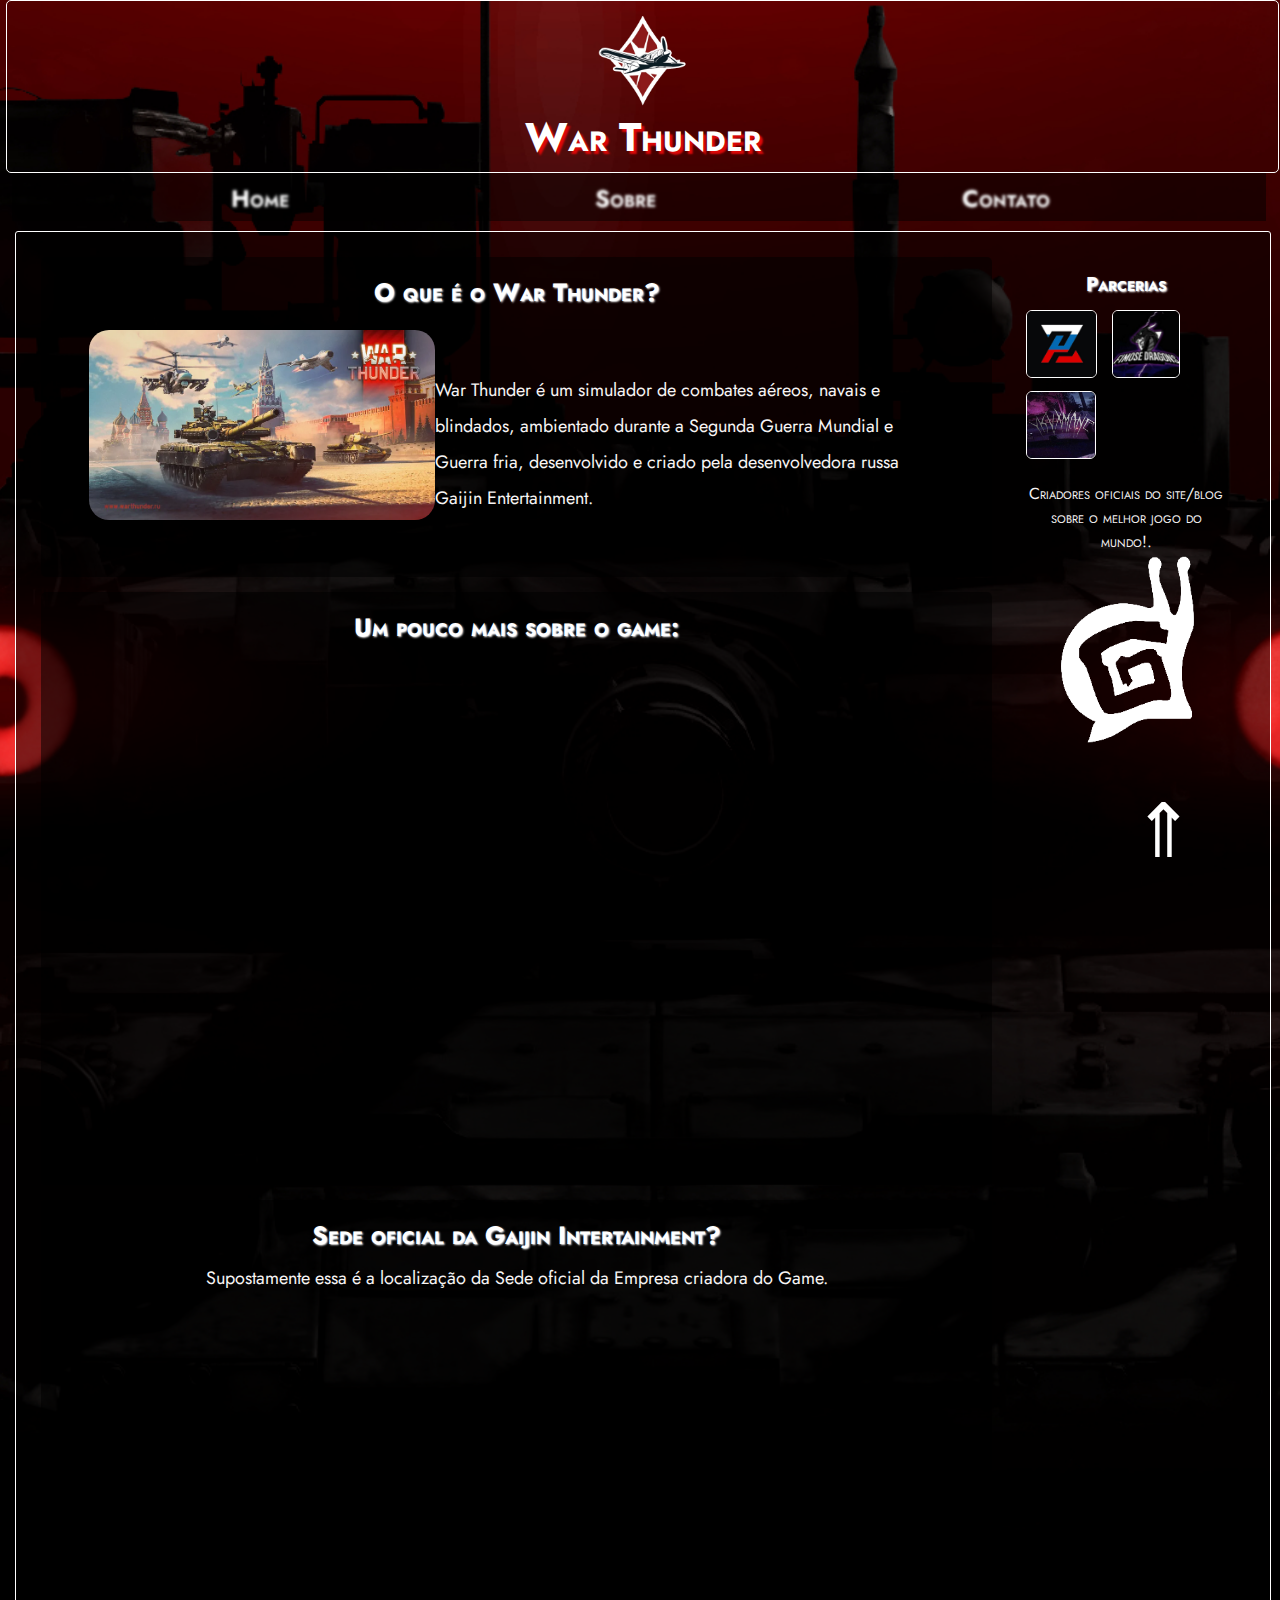
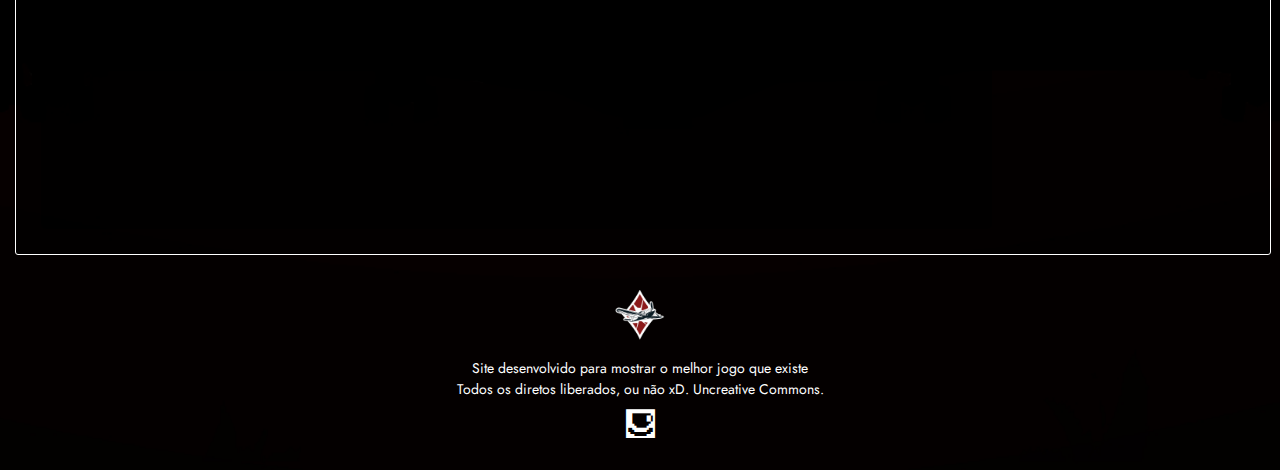
<file: Projeto_Front-End-main/index.html>
<!DOCTYPE html>

<html lang="pt-br">

<head>
    <meta charset="utf-8">


    <title>DS - War Thunder</title>
    <link rel="icon" type="image/logo-icon" href="imagens/logowarthunderuau.png">


    <link rel="stylesheet" href="css/reset.css">
    <link rel="stylesheet" href="css/style.css">

</head>

<body>
    
    <header id="topo">
        <img class="logo" src="imagens/logowarthunderuau.png" alt="Logo oficial do jogo">
        <h1 class="titulo">War Thunder</h1>
    </header>

   
    <nav>
        <ul class="menu">
            <li class="item-menu"><a href="index.html">Home</a></li>
            <li class="item-menu"><a href="sobre.html">Sobre</a></li>
            <li class="item-menu"><a href="contato.html">Contato</a></li>
        </ul>
    </nav>

    
    <main>
       
        <section class="curso-info">
            <h2 class="titulo-section">O que é o War Thunder?</h2>
            <img class="curso-img" src="imagens/war-thunderminilogo.webp">
            <p class="curso-paragrafo">War Thunder é um simulador de combates aéreos, navais e blindados, ambientado durante a Segunda Guerra Mundial e Guerra fria, desenvolvido e criado pela desenvolvedora russa Gaijin Entertainment.</p>

            
        </section>

      
        <section>
            <h2 class="titulo-section">Um pouco mais sobre o game:</h2>
            <iframe class="video" src="https://youtu.be/0sfA-NsbzJY" name="video
                title="YouTube video player frameborder="30" loading="lazy"
                allow="accelerometer; autoplay; clipboard-write; encrypted-media; gyroscope; picture-in-picture; web-share"
                allowfullscreen></iframe>
        </section>

       
        <section id="section-maps">
            <h2 class="titulo-section">Sede oficial da Gaijin Intertainment?</h2>
            <p class="mapa-info">Supostamente essa é a localização da Sede oficial da Empresa criadora do Game.
            </p>
            <iframe class="mapa" name="mapa"
                src=""
                style="border:0;" allowfullscreen="" loading="lazy"
                referrerpolicy="no-referrer-when-downgrade"></iframe>
        </section>
        <aside class="sidebar">
            <h3 class="sidebar-titulo">Parcerias</h3>
            <a class="sidebar-links" href=""><img class="sidebar-banners" src="imagens/Piazadamagralol.png"
                    alt="Piazada Magra"></a>
            <a class="sidebar-links" href=""><img class="sidebar-banners" src="imagens/Fimose_Dragons.jpeg"
                    alt="Fimose Dragons"></a>
            <a class="sidebar-links" href=""><img class="sidebar-banners" src="imagens/ykveumesmo.png" alt="YKVXMANE"></a>
            
            <p class="sidebar-info">Criadores oficiais do site/blog sobre o melhor jogo do mundo!.</p>
            <img class="sidebar-img" src="imagens/logo da gaijin caracol sla.png" alt="Logo Gaijin">
        </aside>

        <a class="btn_inicio" href="#topo" title="Voltar ao Início">&#8657</a>
        
    </main>

    
    <footer>
        <img class="logo-rodape" src="imagens/logowarthunderuau.png" alt="Logo oficial do jogo">
        <p class="texto-rodape">Site desenvolvido para mostrar o melhor jogo que existe</p>
        <p class="texto-rodape">Todos os diretos liberados, ou não xD. Uncreative Commons.</p>
        <p class="texto-rodape" style="font-size: 33px;">&#9982;</p>
    </footer>
</body>

</html>
</file>
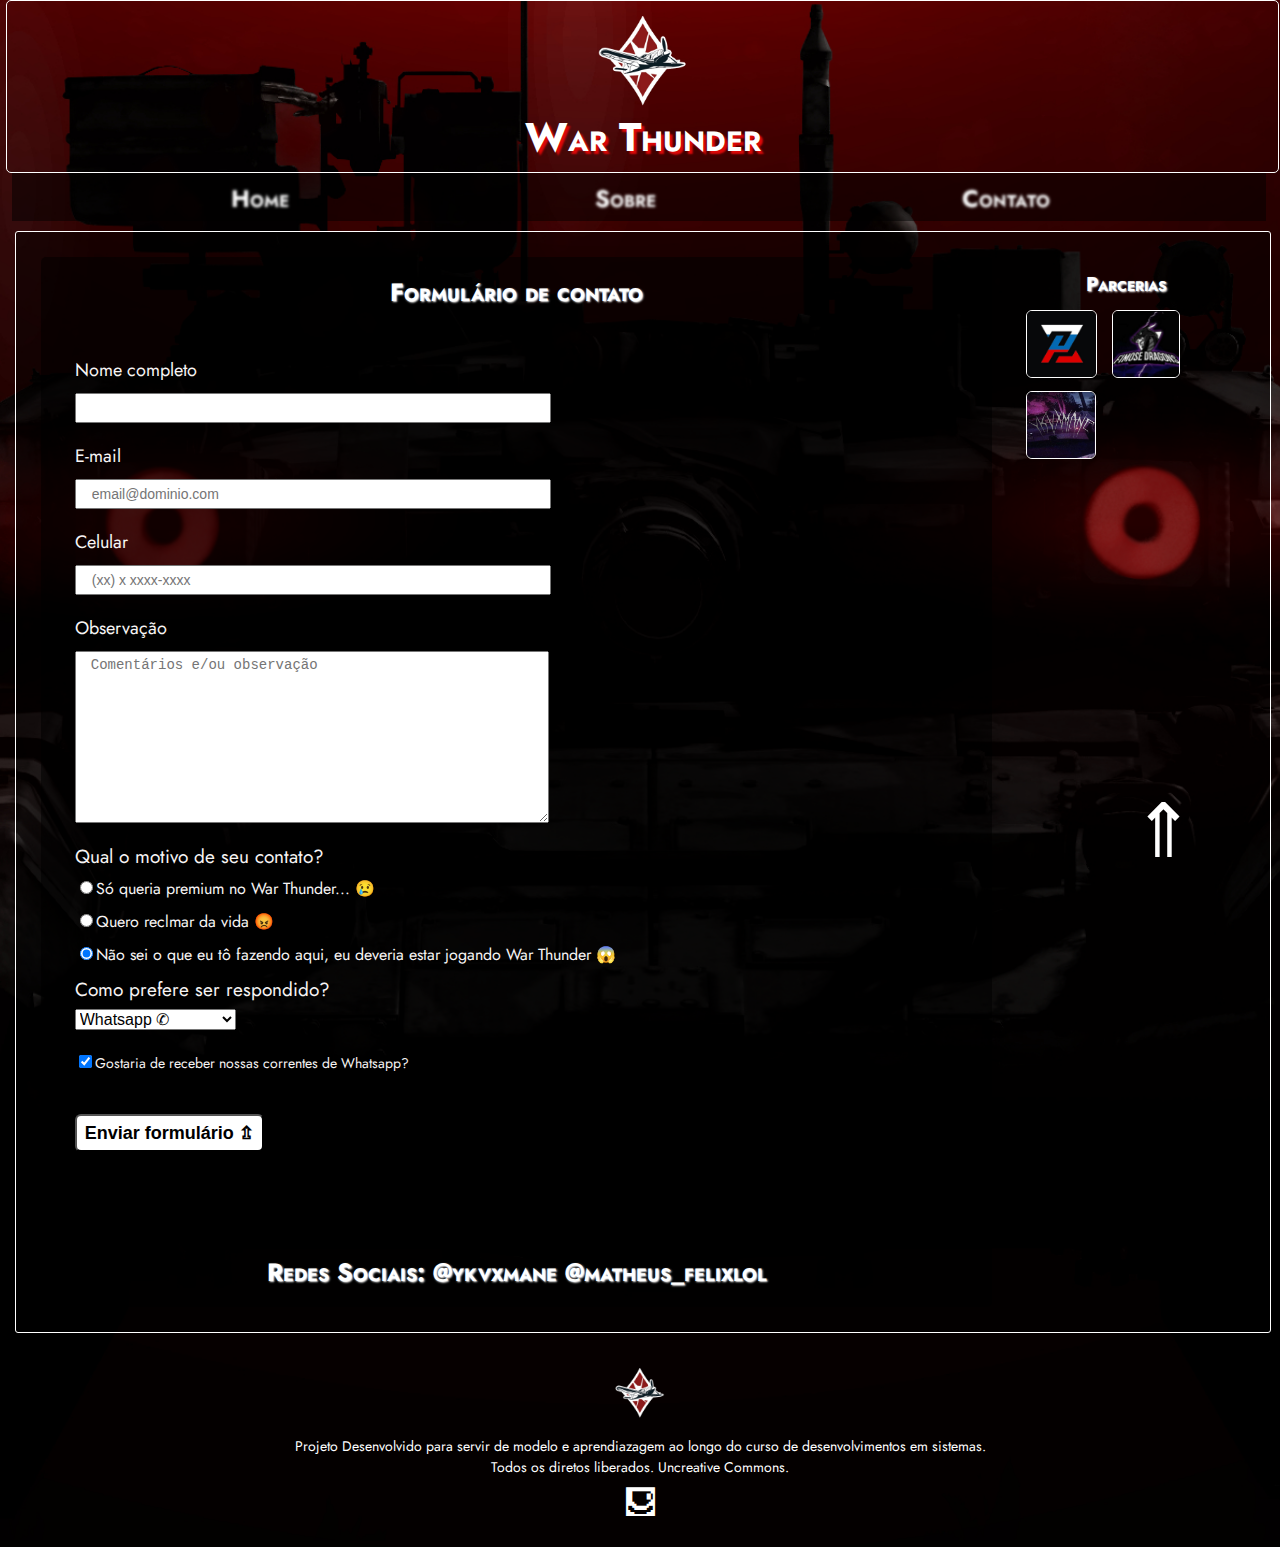
<file: Projeto_Front-End-main/contato.html>
<!DOCTYPE html>

<html lang="pt-br">
    <head>
        <meta charset="utf-8">

        <title>DS - War Thunder</title>
        <link rel="icon" type="image/x-icon" href="imagens/logowarthunderuau.png">


        <link rel="stylesheet" href="css/reset.css">
        <link rel="stylesheet" href="css/style.css">
        
    </head>
    <body>
       
        <header id="topo">
            <img class="logo" src="imagens/logowarthunderuau.png" alt="Logo oficial do jogo">
            <h1 class="titulo">War Thunder</h1>
        </header>
    
        
        <nav>
            <ul class="menu">
                <li class="item-menu"><a href="index.html">Home</a></li>
                <li class="item-menu"><a href="sobre.html">Sobre</a></li>
                <li class="item-menu"><a href="contato.html">Contato</a></li>
            </ul>
        </nav>
        
        
        <main>
            
            <section>
                <h2 class="titulo-section">Formulário de contato</h2>
                <form>
                    <label for="nome">Nome completo</label>
                    <input type="text" id="nome" class="entrada_dados" required>
                    <label for="email">E-mail</label>
                    <input type="email" id="email" class="entrada_dados" placeholder="email@dominio.com">
                    <label for="celular">Celular</label>
                    <input type="tel" id="celular" class="entrada_dados" required placeholder="(xx) x xxxx-xxxx">
                    <label for="obs">Observação</label>
                    <textarea cols="70" rows="10" id="obs" class="entrada_dados" placeholder="Comentários e/ou observação"></textarea>

                    <fieldset>
                        <legend>Qual o motivo de seu contato?</legend>
                        <label for="radio-op1">
                            <input type="radio" value="conversa" id="radio-op1" name="contato">Só queria premium no War Thunder... &#128546;
                        </label>
                        <label for="radio-op2">
                            <input type="radio" value="reclamar" id="radio-op2" name="contato">Quero reclmar da vida &#128545;
                        </label>
                        <label for="radio-op3">
                            <input type="radio" value="nsei" id="radio-op3" name="contato" checked>Não sei o que eu tô fazendo aqui, eu deveria estar jogando War Thunder &#128561;
                        </label>
                    </fieldset>

                    <fieldset>
                        <legend>Como prefere ser respondido?</legend>
                        <select>
                            <option>Whatsapp &#9990;</option>
                            <option>E-mail &#9993;</option>
                            <option>Ligação &#9743;</option>
                            <option>Sinal de Fumaça &#9832;</option>
                            <option>Telepatia &#128174;</option>
                            <option>Invocação &#9959;</option>
                        </select>
                    </fieldset>

                    <label class="spam"><input type="checkbox" checked required>Gostaria de receber nossas correntes de Whatsapp?</label>

                    <input class="enviar" type="submit" value="Enviar formulário &#8684;">

                </form>
            </section>
            
            
            <section>
                <h2 class="titulo-section">Redes Sociais: @ykvxmane @matheus_felixlol</h2>

            </section>
            <aside class="sidebar">
                <h3 class="sidebar-titulo">Parcerias</h3>
                <a class="sidebar-links" href=""><img class="sidebar-banners" src="imagens/Piazadamagralol.png"
                        alt="Piazada Magra"></a>
                <a class="sidebar-links" href=""><img class="sidebar-banners" src="imagens/Fimose_Dragons.jpeg"
                        alt="Fimose Dragons"></a>
                <a class="sidebar-links" href=""><img class="sidebar-banners" src="imagens/ykveumesmo.png" alt="YKVXMANE"></a>

            <a class="btn_inicio" href="#topo" title="Voltar ao Início">&#8657</a>

        </main>
        
        
        <footer>
            <img class="logo-rodape" src="imagens/logowarthunderuau.png" alt="Logo oficial do Jogo">
            <p class="texto-rodape">Projeto Desenvolvido para servir de modelo e aprendiazagem ao longo do curso de
                desenvolvimentos em sistemas.</p>
            <p class="texto-rodape">Todos os diretos liberados. Uncreative Commons.</p>
            <p class="texto-rodape" style="font-size: 33px;">&#9982;</p>
        </footer>
    </body>
</html>
</file>
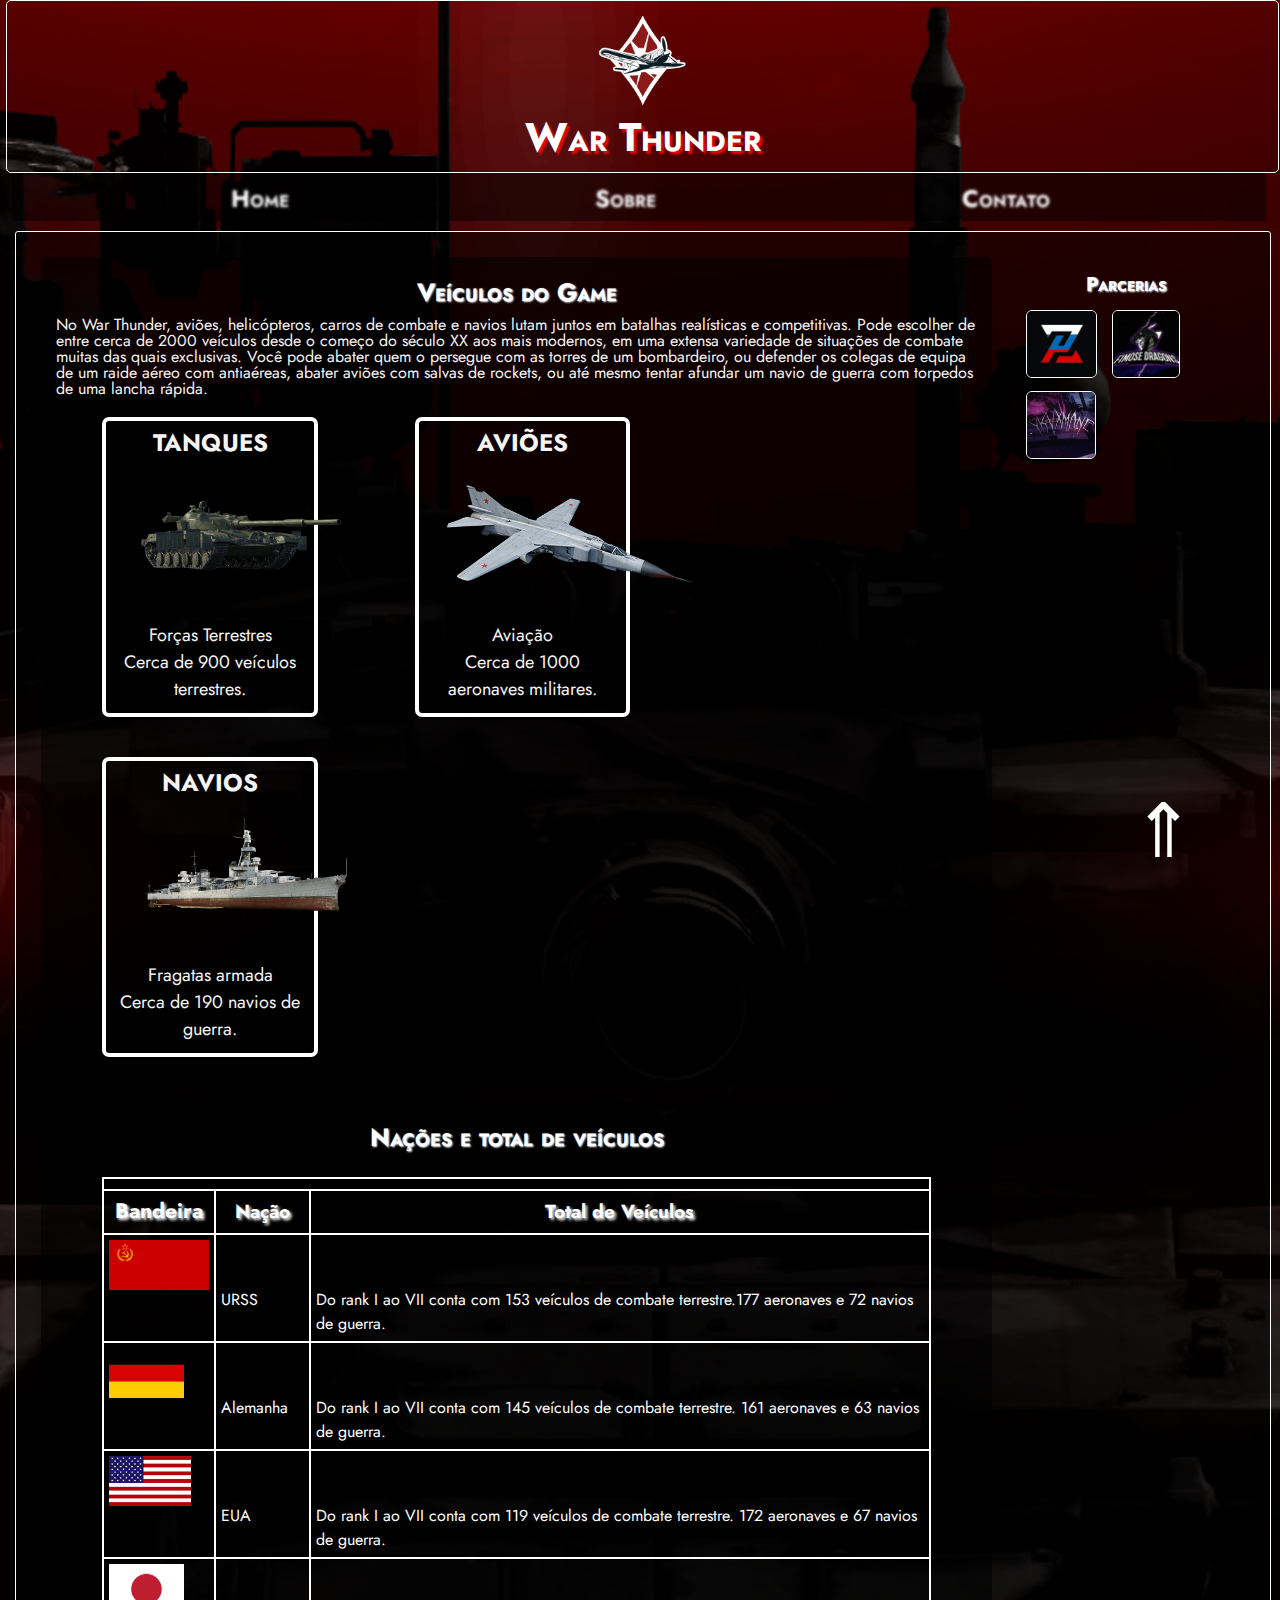
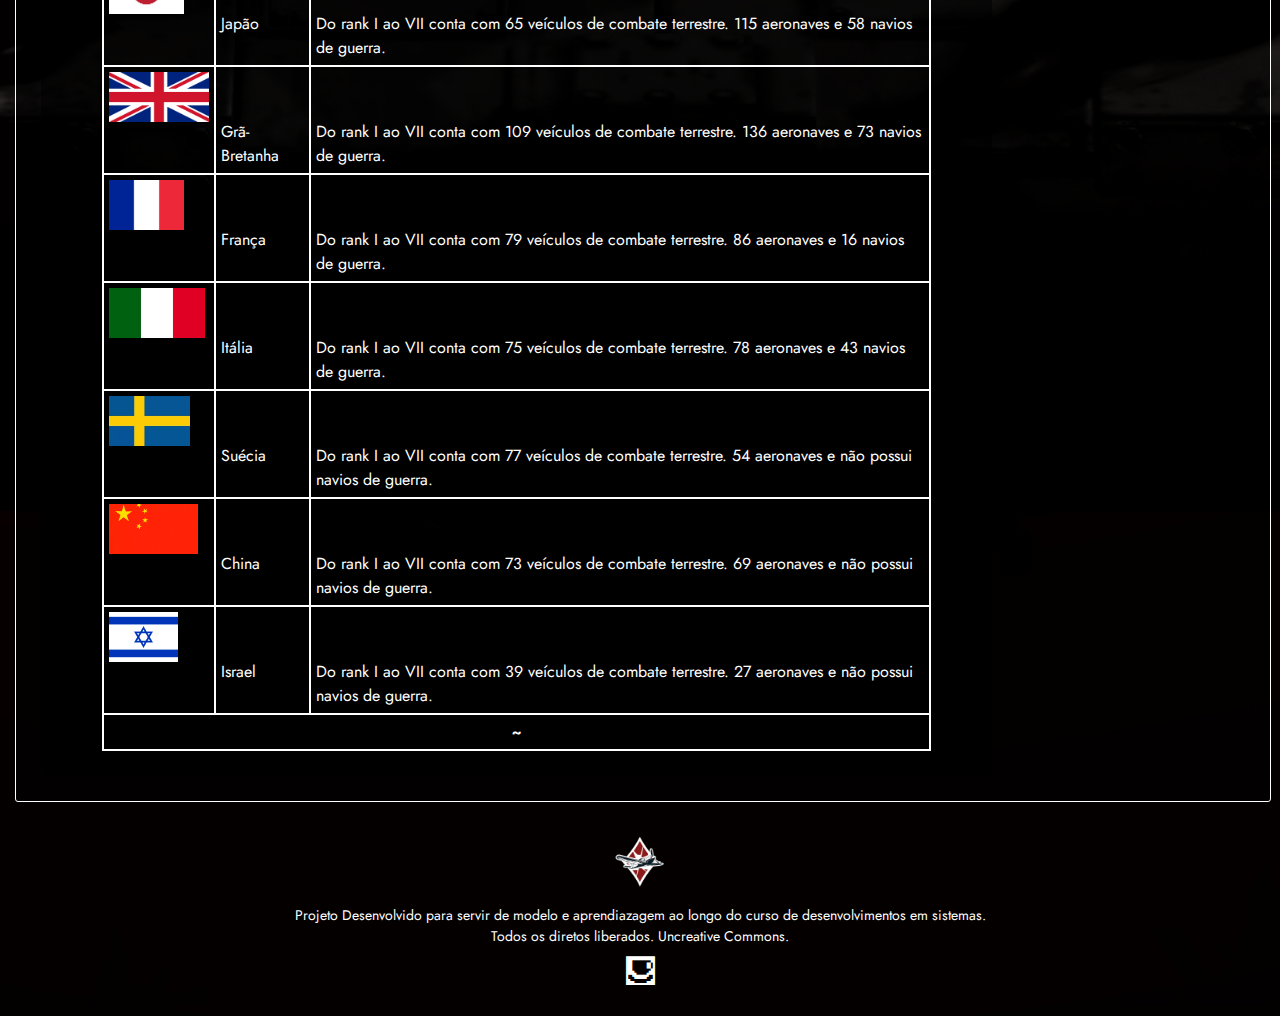
<file: Projeto_Front-End-main/sobre.html>
<!DOCTYPE html>


<html lang="pt-br">
    <head>
        <meta charset="utf-8">

        
        <title>DS - War Thunder</title>
        <link rel="icon" type="image/x-icon" href="imagens/logowarthunderuau.png">

        
        <link rel="stylesheet" href="css/reset.css">
        <link rel="stylesheet" href="css/style.css">
        
    </head>
    <body>
       
        <header id="topo">
            <img class="logo" src="imagens/logowarthunderuau.png" alt="Logo oficial do jogo">
            <h1 class="titulo">War Thunder</h1>
        </header>
    
        
        <nav>
            <ul class="menu">
                <li class="item-menu"><a href="index.html">Home</a></li>
                <li class="item-menu"><a href="sobre.html">Sobre</a></li>
                <li class="item-menu"><a href="contato.html">Contato</a></li>
            </ul>
        </nav>
        
        
        <main>
            
            <section>
                
                <h2 class="titulo-section">Veículos do Game</h2>
                <p>No War Thunder, aviões, helicópteros, carros de combate e navios lutam juntos em batalhas realísticas e competitivas. Pode escolher de entre cerca de 2000 veículos desde o começo do século XX aos mais modernos, em uma extensa variedade de situações de combate muitas das quais exclusivas. Você pode abater quem o persegue com as torres de um bombardeiro, ou defender os colegas de equipa de um raide aéreo com antiaéreas, abater aviões com salvas de rockets, ou até mesmo tentar afundar um navio de guerra com torpedos de uma lancha rápida.</p>
                

                <ul class="conteudos">
                    <li class="item-conteudo">
                        <h3 class="titulo-conteudo">Tanques</h3>
                        <img class="imagem-conteudo" src="imagens/tankurss.png">
                        <p class="desc-conteudo">Forças Terrestres</p>
                        <p class="desc-conteudo">Cerca de 900 veículos terrestres.</p>
                    </li>
                    <li class="item-conteudo">
                        <h3 class="titulo-conteudo">Aviões</h3>
                        <img class="imagem-conteudo" src="imagens/mig.png">
                        <p class="desc-conteudo">Aviação</p>
                        <p class="desc-conteudo">Cerca de 1000 aeronaves militares.</p>
                    </li>
                    <li class="item-conteudo">
                        <h3 class="titulo-conteudo">Navios</h3>
                        <img class="imagem-conteudo" src="imagens/navios.png">
                        <p class="desc-conteudo">Fragatas armada</p>
                        <p class="desc-conteudo">Cerca de 190 navios de guerra.</p>
                    </li>
                </ul>
            </section>
            
           
            <section>
                <h2 class="titulo-section">Nações e total de veículos</h2>
                <table>
                    <thead>
                        <tr>
                            <th colspan="3"></th>
                        </tr>
                        <tr>
                            <th>Bandeira</th>
                            <th>Nação</th>
                            <th>Total de Veículos</th>
                        </tr>
                    </thead>
                    <tbody>
                        <tr>
                            <td><img class="logo-rodape" src="imagens/Bandeiraurss.jpg"></td>
                            <td>URSS</td>
                            <td>Do rank I ao VII conta com 153 veículos de combate terrestre.177 aeronaves e 72 navios de guerra.</td>
                        </tr>
                        <tr>
                            <td><img class="logo-rodape" src="imagens/bandeira-da-alemanha_406939-4499.avif"></td>
                            <td>Alemanha</td>
                            <td>Do rank I ao VII conta com 145 veículos de combate terrestre. 161 aeronaves e 63 navios de guerra.</td>
                        </tr>
                        <tr>
                            <td><img class="logo-rodape" src="imagens/bandeira-estados-unidos.webp"></td>                        
                            <td>EUA</td>
                            <td>Do rank I ao VII conta com 119 veículos de combate terrestre. 172 aeronaves e 67 navios de guerra.</td>
                        </tr>
                        <tr>
                            <td><img class="logo-rodape" src="imagens/bandeira-do-japao.webp"></td>
                            <td>Japão</td>
                            <td>Do rank I ao VII conta com 65 veículos de combate terrestre. 115 aeronaves e 58 navios de guerra.</td>
                        </tr>
                        <tr>
                            <td><img class="logo-rodape" src="imagens/bandeira-do-reino-unido.png"></td>
                            <td>Grã-Bretanha</td>
                            <td>Do rank I ao VII conta com 109 veículos de combate terrestre. 136 aeronaves e 73 navios de guerra.</td>
                        </tr>
                        <tr>
                            <td><img class="logo-rodape" src="imagens/bandeira-frança.png"></td>
                            <td>França</td>
                            <td>Do rank I ao VII conta com 79 veículos de combate terrestre. 86 aeronaves e 16 navios de guerra.</td>
                        </tr>
                        <tr>
                            <td><img class="logo-rodape" src="imagens/bandeira-da-italia-og.webp"></td>
                            <td>Itália</td>
                            <td>Do rank I ao VII conta com 75 veículos de combate terrestre. 78 aeronaves e 43 navios de guerra.</td>
                        </tr>
                        <tr>
                            <td><img class="logo-rodape" src="imagens/significado-da-bandeira-da-suecia.webp"></td>
                            <td>Suécia</td>
                            <td>Do rank I ao VII conta com 77 veículos de combate terrestre. 54 aeronaves e não possui navios de guerra.</td>
                        </tr>
                        <tr>
                            <td><img class="logo-rodape" src="imagens/bandeira-china-1-1200x675.webp"></td>
                            <td>China</td>
                            <td>Do rank I ao VII conta com 73 veículos de combate terrestre. 69 aeronaves e não possui navios de guerra.</td>
                        </tr>
                        <tr>
                            <td><img class="logo-rodape" src="imagens/Flag_of_Israel.svg.png"></td>
                            <td>Israel</td>
                            <td>Do rank I ao VII conta com 39 veículos de combate terrestre. 27 aeronaves e não possui navios de guerra.</td>


                            

































































                            
                        </tr>
                    </tbody>
                    <tfoot>
                        <tr>
                            <td colspan="3">~</td>
                        </tr>
                    </tfoot>
                </table>
            </section>

        </section>
        <aside class="sidebar">
            <h3 class="sidebar-titulo">Parcerias</h3>
            <a class="sidebar-links" href=""><img class="sidebar-banners" src="imagens/Piazadamagralol.png"
                    alt="Piazada Magra"></a>
            <a class="sidebar-links" href=""><img class="sidebar-banners" src="imagens/Fimose_Dragons.jpeg"
                    alt="Fimose Dragons"></a>
            <a class="sidebar-links" href=""><img class="sidebar-banners" src="imagens/ykveumesmo.png" alt="YKVXMANE"></a>
            
            <a class="btn_inicio" href="#topo" title="Voltar ao Início">&#8657</a>

        </main>
        
        <!-- Rodapé da página: contém o logo e texto -->
        <footer>
            <img class="logo-rodape" src="imagens/logowarthunderuau.png" alt="Logo oficial do Jogo">
            <p class="texto-rodape">Projeto Desenvolvido para servir de modelo e aprendiazagem ao longo do curso de
                desenvolvimentos em sistemas.</p>
            <p class="texto-rodape">Todos os diretos liberados. Uncreative Commons.</p>
            <p class="texto-rodape" style="font-size: 33px;">&#9982;</p>
        </footer>
    </body>
</html>
</file>
<file: Projeto_Front-End-main/css/style.css>
@import url('https://fonts.googleapis.com/css2?family=Jost:ital,wght@0,100;0,200;0,300;0,400;0,500;0,600;0,700;0,800;0,900;1,100;1,200;1,300;1,400;1,500;1,600;1,700;1,800;1,900&display=swap');

body {
    background-image: url(../imagens/T90\ background.jpg);
    background-repeat: no-repeat;
    background-position: center;
    background-size: cover;
    color: rgb(247, 244, 244);
    font-family: 'Jost', sans-serif;
}


header {
    text-align: center;
    border: solid 1px rgb(255, 255, 255);
    border-radius: 5px;
    width: 98.5%;
    margin: 0 0.5%;
    padding: 15px 5px;
    background-image: url(../imagens/);
    background-repeat: no-repeat;
    background-position: center;
    background-size: cover;
}

.logo {
    height: 90px;
    margin-bottom: 8px;
}

.titulo{
    color: rgb(255, 255, 255);
    font-weight: bold;
    font-size: 40px;
    font-variant: small-caps;
    text-shadow: 3px 3px 2px rgb(223, 8, 8);
}


nav {
    width: 98%;
    position: sticky;
    top: 0;
    text-align: center;
    margin-left: 0.9%;
    margin-right: 0.9%;
    background-color: #0000007e;
    z-index: 2;
}

.item-menu{
    display: inline-block;
    font-variant: small-caps;
    font-weight: bold;
    font-size: 24px;
    text-shadow: 2px 2px 3px rgb(255, 255, 255);
    line-height: 2;
    margin-left: 12%;
    margin-right: 12%;
}

.item-menu a{
    text-decoration: none;
    color: #f9f9fb00;
    transition: 0.5s;
}

.item-menu a:hover{
    font-size: 28px;
    transition: 0.6s;
    color: #65636300;
    text-shadow: 3px 3px 2px #ffffff;
}


main{
    width: 94%;
    margin: 10px 1.2%;
    border: solid 1px rgb(255, 255, 255);
    border-radius: 3px;
    background-color: rgba(0, 0, 0, 0.479);
    padding: 10px 25px;
}

section{
    border-radius: 5px;
    background-color: rgba(0, 0, 0, 0.51);
    padding: 10px 15px;
    margin: 15px 21% 15px 0;
}


.curso-info {
    height: 300px;
}

.curso-img {
    float: left;
    margin-left: 3.5%;
    margin-top: 13px;
    border-radius: 20px;
    height: 190px;
}

.curso-paragrafo {
    margin-top: 55px;
    margin-left: 37%;
    margin-right: 4%;
    font-size: 18px;
    line-height: 2;
}

.titulo-section {
    text-align: center;
    line-height: 2;
    font-size: 25px;
    font-variant: small-caps;
    font-weight: bold;
    text-shadow: 1px 1px 2px rgb(255, 255, 255);
    color: #ffffff;
}


.video, .mapa {
    width: 90%;
    height: 500px;
    margin: 10px 3%;
}

#section-maps {
    text-align: center;
}

.mapa-info {
    font-size: 18px;
    line-height: 2;
}


.sidebar {
    min-height: 450px;
    position: absolute;
    top: 260px;
    left: 79%;
    border-radius: 5px;
    margin-right: 3%;
    padding: 15px 10px;
    background-color: rgba(255, 255, 255, 0);
}

.sidebar-titulo {
    text-align: center;
    font-size: 20px;
    color: #ffffff;
    font-weight: bold;
    text-shadow: 1px 1px 2px rgb(255, 255, 255);
    font-variant: small-caps;
    margin-bottom: 10px;
}

.sidebar-links{
    display: inline-block;
    margin: 5px;
}

.sidebar-banners {
    height: 66px;
    border: solid 1px rgb(255, 255, 255);
    border-radius: 6px;
}

.sidebar-info {
    text-align: center;
    line-height: 1.5;
    font-variant: small-caps;
    margin: 15px 5px 0 5px;
}

.sidebar-img {
    width: 90%;
    margin: 2px 6%;
}

.item-conteudo {
    border: solid 4px #ffffff;
    border-radius: 7px;
    width: 21%;
    margin: 20px 5%;
    display: inline-block;
    text-align: center;
    padding: 10px 7px;
}

.titulo-conteudo {
    font-size: 24px;
    text-transform: uppercase;
    font-weight: bold;
}

.imagem-conteudo {
    height: 150px;
    margin-top: 7px;
    margin-bottom: 7px;
}

.desc-conteudo {
    font-size: 18px;
    line-height: 1.5;
}


td {
    border: solid 2px #ffffff;
    color: rgb(255, 255, 255);
    padding: 5px;
    line-height: 1.5;
}

th {
    border: solid 2px #ffffff;
    text-shadow: 2px 2px 3px #ffffff;
    color: rgb(255, 255, 255);
    padding: 5px;
    line-height: 1.5;
    font-size: 19px;
}

th:first-child{
    font-size: 21px;
}

table {
    margin: 15px 5%;
}

thead, tfoot {
    text-align: center;
    font-weight: bold;
}

td:first-child{
    font-weight: bold;
}


form {
    margin: 40px 2%;
    line-height: 1.5;
    font-size: 15px;
}

form label {
    font-size: 18px;
    display: block;
    margin: 0 0 9px;
}

form legend {
    font-size: 19px;
    margin: 10px 0 5px;
    display: block;
}

form fieldset label, form fieldset select {
    font-size: 16px;
}

.entrada_dados {
    display: block;
    margin: 0 0 20px;
    padding: 5px 15px;
    width: 50%;
    font-size: 14px;
}

.spam{
    font-size: 14px;
    display: block;
    margin: 20px 0;
}

.enviar {
    font-size: 18px;
    font-weight: bold;
    padding: 6px 8px;
    margin: 20px 0;
    transition: 1s;
    border-radius: 6px;
    background: linear-gradient(to right, rgb(255, 255, 255), rgb(255, 255, 255), rgb(255, 255, 255), rgb(255, 255, 255));
}

.enviar:hover {
    font-size: 20px;
    transition: 1s;
}


.btn_inicio {
    position: fixed;
    bottom: 25px;
    right: 5%;
    border: solid 1px #ffffff00;
    border-radius: 50px;
    background-color: #ffffff00;
    color: #ffffff;
    font-size: 75px;
    padding: 5px 20px;
    transition: 0.6s;
    text-decoration: none;
}

.btn_inicio:hover{
    background-color: #ffffff;
    color: #ffffff;
    transition: 0.6s;
}


footer {
    background-color: rgba(255, 255, 255, 0);
    border-top: solid 5px #ffffff00;
    padding: 20px 10px;
    text-align: center;
}

.logo-rodape {
    height: 50px;
    margin-bottom: 15px;
}

.texto-rodape {
    font-size: 14px;
    line-height: 1.5;
    color: #ffffff;


}
.bandeiraurss.jpg {
     height: 12px;


}
</file>
